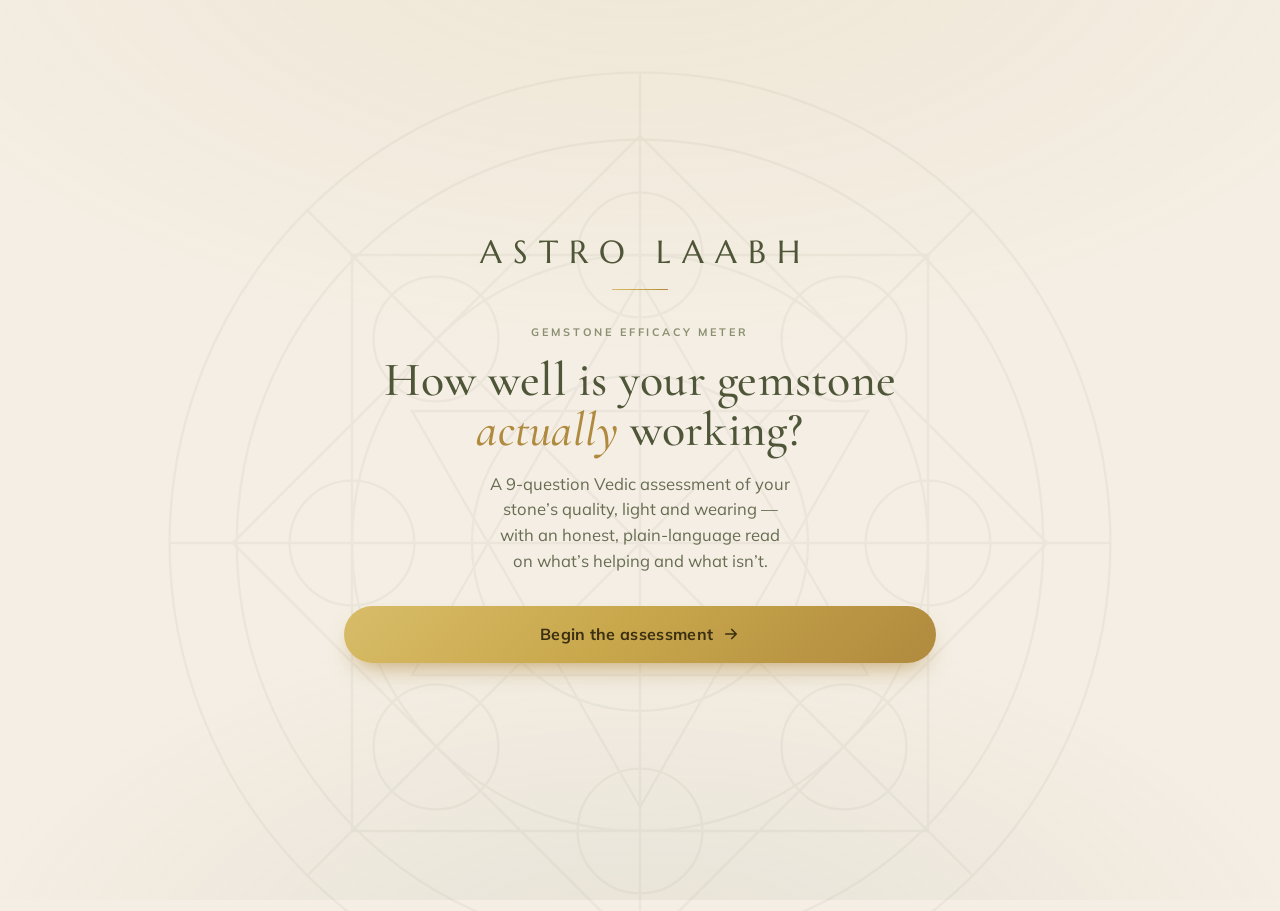
<file: index.html>
<!doctype html>
<html lang="en">
<head>
  <meta charset="utf-8" />
  <meta name="viewport" content="width=device-width, initial-scale=1, viewport-fit=cover" />
  <title>Gemstone Efficacy Meter · AstroLaabh</title>
  <meta name="description" content="Find out how well your gemstone is actually working — in 9 questions. A Vedic efficacy assessment by AstroLaabh." />

  <!-- Display serif (high-contrast, elegant) + humanist sans for UI -->
  <link rel="preconnect" href="https://fonts.googleapis.com" />
  <link rel="preconnect" href="https://fonts.gstatic.com" crossorigin />
  <link href="https://fonts.googleapis.com/css2?family=Cormorant+Garamond:ital,wght@0,400;0,500;0,600;1,400&family=Marcellus&family=Mulish:wght@400;500;600;700&display=swap" rel="stylesheet" />

  <link rel="stylesheet" href="./styles.css" />
</head>
<body>
  <!-- Sacred-geometry watermark, low opacity, behind everything -->
  <div class="yantra-bg" aria-hidden="true"></div>

  <main id="app" class="app" aria-live="polite"></main>

  <script type="module" src="./src/app.js"></script>
</body>
</html>
</file>
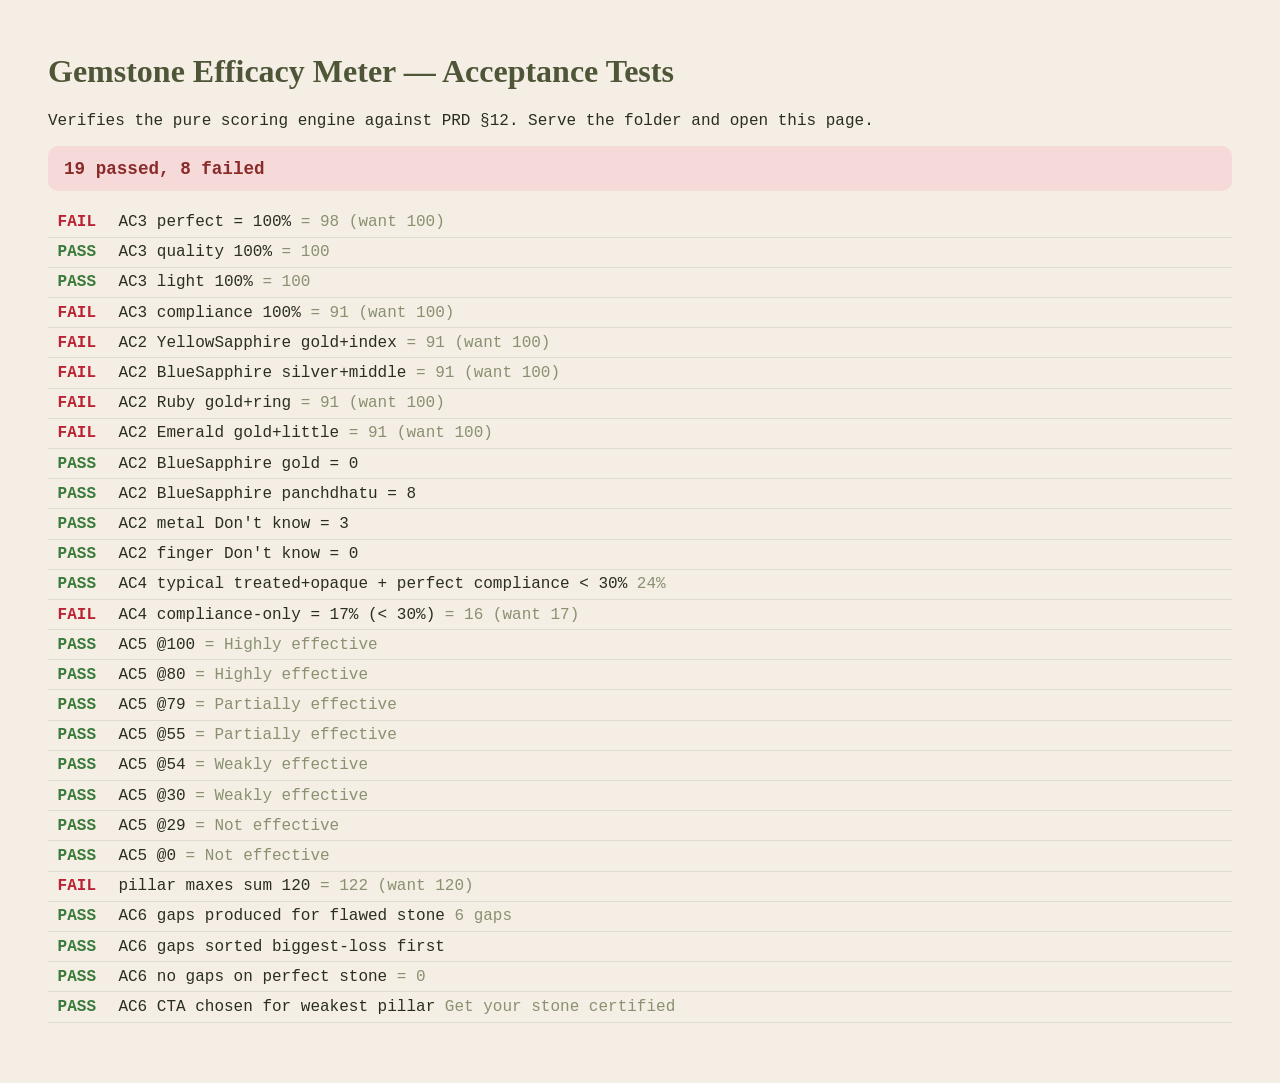
<file: tests.html>
<!doctype html>
<html lang="en">
<head>
  <meta charset="utf-8" />
  <meta name="viewport" content="width=device-width, initial-scale=1" />
  <title>Efficacy Meter · Acceptance Tests (PRD §12)</title>
  <style>
    body { font-family: ui-monospace, SFMono-Regular, Menlo, monospace; background:#F4EEE4; color:#2A2E20; margin:0; padding:2rem clamp(1rem,4vw,3rem); }
    h1 { font-family: Georgia, serif; color:#4F5638; }
    .summary { font-size:1.1rem; font-weight:700; padding:.8rem 1rem; border-radius:10px; margin:1rem 0; }
    .ok { background:#dff0df; color:#2e5a2e; } .bad { background:#f6dada; color:#8a2a2a; }
    .row { padding:.35rem .6rem; border-bottom:1px solid rgba(79,86,56,.12); display:flex; gap:.6rem; }
    .pass::before { content:"PASS"; color:#3a7a3a; font-weight:700; }
    .fail::before { content:"FAIL"; color:#b23; font-weight:700; }
    .tag { width:3.2rem; flex:none; }
    .detail { color:#8A9070; }
  </style>
</head>
<body>
  <h1>Gemstone Efficacy Meter — Acceptance Tests</h1>
  <p>Verifies the pure scoring engine against PRD §12. Serve the folder and open this page.</p>
  <div id="summary" class="summary">Running…</div>
  <div id="out"></div>

  <script type="module">
    import { SCORING, STONES, QUESTIONS } from './src/config.js';
    import { score, buildGaps, recommendCta, metalPoints, fingerPoints, verdictFor } from './src/scoring.js';

    const out = document.getElementById('out');
    let passes = 0, failures = 0;
    const row = (ok, name, detail) => {
      ok ? passes++ : failures++;
      const d = document.createElement('div');
      d.className = 'row';
      d.innerHTML = `<span class="tag ${ok ? 'pass' : 'fail'}"></span><span>${name}</span>${detail !== undefined ? `<span class="detail">${detail}</span>` : ''}`;
      out.appendChild(d);
    };
    const eq = (n, g, w) => row(g === w, n, `= ${g}` + (g === w ? '' : ` (want ${w})`));
    const ok = (n, c, d) => row(!!c, n, d);

    const perfect = {
      origin:{optionId:'premium',points:25}, treatment:{optionId:'untreated',points:20},
      carat:{optionId:'6plus',points:15}, certification:{optionId:'intl',points:5},
      light_transmission:{optionId:'clear',points:20}, luster:{optionId:'bright',points:15},
      metal:{optionId:'gold'}, finger:{optionId:'index'}, energising:{optionId:'proper',points:7}
    };
    const rp = score('yellow_sapphire', perfect);
    eq('AC3 perfect = 100%', rp.efficacyPercent, 100);
    eq('AC3 quality 100%', rp.pillarPercent.quality, 100);
    eq('AC3 light 100%', rp.pillarPercent.light, 100);
    eq('AC3 compliance 100%', rp.pillarPercent.compliance, 100);

    const cp = (stone) => { const s = STONES[stone]; const a = JSON.parse(JSON.stringify(perfect)); a.metal={optionId:s.correctMetals[0]}; a.finger={optionId:s.correctFinger}; return score(stone,a).pillarPercent.compliance; };
    eq('AC2 YellowSapphire gold+index', cp('yellow_sapphire'), 100);
    eq('AC2 BlueSapphire silver+middle', cp('blue_sapphire'), 100);
    eq('AC2 Ruby gold+ring', cp('ruby'), 100);
    eq('AC2 Emerald gold+little', cp('emerald'), 100);
    ok('AC2 BlueSapphire gold = 0', metalPoints('blue_sapphire','gold') === 0);
    ok('AC2 BlueSapphire panchdhatu = 8', metalPoints('blue_sapphire','panchdhatu') === 8);
    ok('AC2 metal Don\'t know = 3', metalPoints('ruby','dontknow') === 3);
    ok('AC2 finger Don\'t know = 0', fingerPoints('ruby','dontknow') === 0);

    const typical = { origin:{optionId:'synthetic',points:0}, treatment:{optionId:'heated',points:6}, carat:{optionId:'under2',points:0}, certification:{optionId:'none',points:0}, light_transmission:{optionId:'opaque',points:0}, luster:{optionId:'dull',points:3}, metal:{optionId:'gold'}, finger:{optionId:'index'}, energising:{optionId:'proper',points:7} };
    const rt = score('yellow_sapphire', typical);
    ok('AC4 typical treated+opaque + perfect compliance < 30%', rt.efficacyPercent < 30, `${rt.efficacyPercent}%`);

    const compOnly = { origin:{optionId:'synthetic',points:0}, treatment:{optionId:'fracture',points:0}, carat:{optionId:'under2',points:0}, certification:{optionId:'none',points:0}, light_transmission:{optionId:'opaque',points:0}, luster:{optionId:'scratched',points:0}, metal:{optionId:'gold'}, finger:{optionId:'index'}, energising:{optionId:'proper',points:7} };
    eq('AC4 compliance-only = 17% (< 30%)', score('yellow_sapphire', compOnly).efficacyPercent, 17);

    eq('AC5 @100', verdictFor(100).label, 'Highly effective');
    eq('AC5 @80', verdictFor(80).label, 'Highly effective');
    eq('AC5 @79', verdictFor(79).label, 'Partially effective');
    eq('AC5 @55', verdictFor(55).label, 'Partially effective');
    eq('AC5 @54', verdictFor(54).label, 'Weakly effective');
    eq('AC5 @30', verdictFor(30).label, 'Weakly effective');
    eq('AC5 @29', verdictFor(29).label, 'Not effective');
    eq('AC5 @0', verdictFor(0).label, 'Not effective');

    eq('pillar maxes sum 120', SCORING.PILLAR_MAX.quality + SCORING.PILLAR_MAX.light + SCORING.PILLAR_MAX.compliance, 120);

    const gaps = buildGaps('yellow_sapphire', typical, QUESTIONS);
    ok('AC6 gaps produced for flawed stone', gaps.length >= 5, `${gaps.length} gaps`);
    ok('AC6 gaps sorted biggest-loss first', gaps[0].lost >= gaps[gaps.length-1].lost);
    eq('AC6 no gaps on perfect stone', buildGaps('yellow_sapphire', perfect, QUESTIONS).length, 0);
    ok('AC6 CTA chosen for weakest pillar', !!recommendCta(rt, typical).cta, recommendCta(rt, typical).title);

    const s = document.getElementById('summary');
    s.className = 'summary ' + (failures === 0 ? 'ok' : 'bad');
    s.textContent = `${passes} passed, ${failures} failed`;
  </script>
</body>
</html>
</file>
<file: styles.css>
/* =========================================================================
   AstroLaabh — Gemstone Efficacy Meter
   Design system wired to the Brand Direction tokens (PRD §5)
   Aesthetic: luxury Vedic / celestial — olive & sage, champagne gold,
   elegant serif display, sacred-geometry motifs over warm cream.
   ========================================================================= */

:root {
  /* ---- Color palette (PRD §5.1) ---- */
  --color-bg:           #F4EEE4;  /* Travertine / warm cream */
  --color-surface:      #E7DDCF;  /* Sage mist */
  --color-primary:      #4F5638;  /* Deep Olive */
  --color-primary-soft: #8A9070;  /* Sage */
  --color-accent:       #C9A84C;  /* Champagne Gold */
  --color-accent-deep:  #B08A3E;  /* Antique gold */
  --color-sand:         #C8AC8C;  /* Warm Sand */
  --color-ink:          #2A2E20;  /* Near-black olive */

  /* Derived / utility */
  --surface-2:          #EFE7D9;
  --hairline:           rgba(79, 86, 56, 0.16);
  --gold-grad:          linear-gradient(135deg, #D8BC68 0%, #C9A84C 45%, #B08A3E 100%);
  --olive-grad:         linear-gradient(160deg, #59613F 0%, #4F5638 100%);
  --shadow-card:        0 1px 2px rgba(42,46,32,.05), 0 14px 34px -18px rgba(42,46,32,.35);
  --shadow-soft:        0 10px 30px -20px rgba(42,46,32,.45);

  /* ---- Type (PRD §5.2) ---- */
  --font-display: "Cormorant Garamond", "Marcellus", Georgia, serif;
  --font-wordmark: "Marcellus", "Cormorant Garamond", Georgia, serif;
  --font-body: "Mulish", system-ui, -apple-system, "Segoe UI", sans-serif;

  --maxw: 32rem;          /* mobile-first reading width */
  --radius: 18px;
  --radius-sm: 12px;
  --ease: cubic-bezier(.22,.61,.36,1);
}

/* ---------------------------------------------------------------- reset */
*, *::before, *::after { box-sizing: border-box; }
html { -webkit-text-size-adjust: 100%; }
body {
  margin: 0;
  background: var(--color-bg);
  color: var(--color-ink);
  font-family: var(--font-body);
  font-size: 16px;
  line-height: 1.55;
  -webkit-font-smoothing: antialiased;
  text-rendering: optimizeLegibility;
  min-height: 100dvh;
}
button { font: inherit; color: inherit; cursor: pointer; }
img, svg { display: block; max-width: 100%; }
:focus-visible {
  outline: 2px solid var(--color-accent-deep);
  outline-offset: 3px;
  border-radius: 6px;
}

/* ------------------------------------------------- sacred-geometry bg */
.yantra-bg {
  position: fixed; inset: 0; z-index: 0;
  pointer-events: none;
  background:
    radial-gradient(120% 90% at 50% -10%, rgba(201,168,76,.10), transparent 55%),
    radial-gradient(90% 70% at 50% 110%, rgba(138,144,112,.12), transparent 60%);
}
.yantra-bg::before {
  content: "";
  position: absolute; left: 50%; top: 7%;
  width: min(150vw, 60rem); aspect-ratio: 1;
  transform: translateX(-50%);
  opacity: .05;
  background-image: url("./src/yantra.svg");
  background-size: contain;
  background-repeat: no-repeat;
  background-position: center;
}

/* ---------------------------------------------------------------- app shell */
.app {
  position: relative; z-index: 1;
  max-width: var(--maxw);
  margin: 0 auto;
  padding: clamp(1.1rem, 3vw, 1.6rem) clamp(1.1rem, 4vw, 1.5rem) 3rem;
  min-height: 100dvh;
}

/* screen transitions */
.screen { animation: rise .5s var(--ease) both; }
@keyframes rise { from { opacity: 0; transform: translateY(14px); } to { opacity: 1; transform: none; } }

/* ============================================================ wordmark / logo */
.brandbar { display: flex; align-items: center; justify-content: center; gap: .7rem; }
.wordmark {
  font-family: var(--font-wordmark);
  letter-spacing: .34em;
  text-transform: uppercase;
  color: var(--color-primary);
  font-size: clamp(1.05rem, 3.6vw, 1.3rem);
  font-weight: 400;
  line-height: 1;
  padding-left: .34em; /* optical balance for tracking */
}
.gemmark { width: 34px; height: 34px; flex: none; }

.eyebrow {
  font-size: .68rem; letter-spacing: .26em; text-transform: uppercase;
  color: var(--color-primary-soft); font-weight: 700;
}

/* ============================================================ LANDING */
.landing {
  text-align: center;
  /* fill the viewport (minus the app's vertical padding) and centre content */
  min-height: calc(100dvh - 4.5rem);
  display: flex; flex-direction: column; justify-content: center; align-items: center;
}
.landing .gemmark-lg { width: 92px; height: 92px; margin: 0 auto clamp(1.4rem,4vh,2rem); }
.landing .wordmark { font-size: clamp(1.5rem, 6vw, 2rem); display: inline-block; margin-bottom: .25rem; }
.landing .tagline-rule {
  width: 56px; height: 1px; margin: 1.1rem auto 1.4rem;
  background: var(--gold-grad);
}
.landing h1 {
  font-family: var(--font-display);
  font-weight: 500;
  font-size: clamp(2.1rem, 9vw, 3rem);
  line-height: 1.06;
  color: var(--color-primary);
  margin: .2rem 0 .9rem;
  letter-spacing: .005em;
}
.landing h1 em { font-style: italic; color: var(--color-accent-deep); }
.landing .lede {
  color: var(--color-primary);
  opacity: .85;
  max-width: 30ch; margin: 0 auto 2rem;
  font-size: 1.04rem;
}
.landing .meta-chips {
  display: flex; gap: .5rem; justify-content: center; flex-wrap: wrap;
  margin-top: 1.6rem;
}
.chip {
  font-size: .74rem; letter-spacing: .04em;
  color: var(--color-primary); background: var(--surface-2);
  border: 1px solid var(--hairline);
  padding: .42rem .8rem; border-radius: 999px;
  display: inline-flex; align-items: center; gap: .4rem;
}
.chip svg { width: 14px; height: 14px; }

/* ============================================================ TOP BAR / PROGRESS */
.topbar { display: flex; align-items: center; gap: .9rem; margin-bottom: 1.3rem; min-height: 34px; }
.backbtn {
  border: 1px solid var(--hairline); background: var(--surface-2);
  width: 38px; height: 38px; border-radius: 50%; flex: none;
  display: grid; place-items: center; color: var(--color-primary);
  transition: background .2s, transform .15s;
}
.backbtn:hover { background: var(--color-surface); }
.backbtn:active { transform: scale(.94); }
.backbtn[disabled] { opacity: 0; pointer-events: none; }

.progress-wrap { flex: 1; }
.step-label {
  font-size: .66rem; letter-spacing: .24em; text-transform: uppercase;
  color: var(--color-primary-soft); font-weight: 700;
  display: flex; justify-content: space-between; margin-bottom: .42rem;
}
.step-label .stone-tag { color: var(--color-accent-deep); }
.progress-track {
  height: 5px; border-radius: 999px;
  background: var(--color-surface);
  overflow: hidden;
}
.progress-fill {
  height: 100%; border-radius: 999px;
  background: var(--gold-grad);
  width: 0; transition: width .55s var(--ease);
  box-shadow: 0 0 0 1px rgba(176,138,62,.15) inset;
}

/* ============================================================ STEP CARD */
.step-image {
  border-radius: var(--radius);
  overflow: hidden;
  background: #fff;
  border: 1px solid var(--hairline);
  box-shadow: var(--shadow-soft);
  margin-bottom: 1.25rem;
}
.step-image svg, .step-image img { width: 100%; height: auto; }
.step-image figcaption {
  font-size: .72rem; letter-spacing: .02em;
  color: var(--color-primary-soft);
  padding: .55rem .85rem .65rem;
  border-top: 1px solid var(--hairline);
  background: var(--surface-2);
  display: flex; align-items: center; gap: .45rem;
}
.step-image figcaption svg { width: 13px; height: 13px; flex: none; }

.q-title {
  font-family: var(--font-display);
  font-weight: 500;
  font-size: clamp(1.6rem, 6.5vw, 2.05rem);
  line-height: 1.12;
  color: var(--color-primary);
  margin: 0 0 .55rem;
}
.q-hint {
  color: var(--color-ink); opacity: .72;
  font-size: .95rem; line-height: 1.5;
  margin: 0 0 1.25rem;
  border-left: 2px solid var(--color-sand);
  padding-left: .85rem;
}

/* ---- immersive option grid: each answer is a large image-button ----- */
.step { position: relative; }
.step-ambient {
  position: absolute; top: -1rem; left: 50%; transform: translateX(-50%);
  width: 150%; height: 320px; pointer-events: none; z-index: -1;
  background: radial-gradient(60% 60% at 50% 0%, color-mix(in srgb, var(--stone) 26%, transparent), transparent 70%);
}

.option-grid {
  display: grid; grid-template-columns: 1fr 1fr; gap: .65rem;
  grid-auto-rows: 1fr;        /* rows share height equally so every card fits */
  min-height: 0;
}
.option-grid.compact { grid-template-columns: repeat(3, 1fr); gap: .5rem; }

.opt-card {
  position: relative; display: flex; flex-direction: column; min-height: 0;
  text-align: left; padding: 0; overflow: hidden;
  background: #fff;
  border: 1px solid var(--hairline);
  border-radius: var(--radius);
  box-shadow: var(--shadow-soft);
  transition: transform .16s var(--ease), box-shadow .22s, border-color .2s;
  animation: cardIn .45s var(--ease) both;
}
.option-grid .opt-card:nth-child(2) { animation-delay: .05s; }
.option-grid .opt-card:nth-child(3) { animation-delay: .1s; }
.option-grid .opt-card:nth-child(4) { animation-delay: .15s; }
.option-grid .opt-card:nth-child(5) { animation-delay: .2s; }
@keyframes cardIn { from { opacity: 0; transform: translateY(12px) scale(.98); } to { opacity: 1; transform: none; } }

.opt-card:hover { transform: translateY(-3px); box-shadow: var(--shadow-card); border-color: var(--color-sand); }
.opt-card:active { transform: translateY(-1px) scale(.995); }

/* visual fills the available card height; image is contained (never cropped) */
.opt-visual { flex: 1 1 auto; min-height: 0; width: 100%; background: var(--surface-2); overflow: hidden; }
.opt-visual svg { width: 100%; height: 100%; display: block; transition: transform .4s var(--ease); }
.opt-card:hover .opt-visual svg { transform: scale(1.03); }

.opt-meta { flex: none; padding: .5rem .7rem .6rem; }
.opt-label { display: block; color: var(--color-ink); font-weight: 700; font-size: clamp(.84rem, 2.3vw, .98rem); line-height: 1.18; }
.opt-sub { display: block; color: var(--color-primary-soft); font-size: clamp(.7rem, 1.9vw, .8rem); margin-top: .12rem; line-height: 1.22; }
.compact .opt-meta { padding: .35rem .45rem .45rem; text-align: center; }
.compact .opt-label { font-size: clamp(.74rem, 2vw, .84rem); }
.compact .opt-sub { font-size: .68rem; }

/* selected state — gold ring + check badge */
.opt-badge {
  position: absolute; top: .6rem; right: .6rem; z-index: 2;
  width: 28px; height: 28px; border-radius: 50%;
  background: var(--gold-grad); color: #fff;
  display: grid; place-items: center;
  box-shadow: 0 4px 10px -3px rgba(176,138,62,.7);
  transform: scale(0); transition: transform .25s var(--ease);
}
.opt-badge svg { width: 16px; height: 16px; }
.compact .opt-badge { width: 22px; height: 22px; top: .4rem; right: .4rem; }
.compact .opt-badge svg { width: 13px; height: 13px; }

.opt-card[aria-checked="true"] {
  border-color: var(--color-accent);
  box-shadow: 0 0 0 2px var(--color-accent), var(--shadow-card);
}
.opt-card[aria-checked="true"] .opt-badge { transform: scale(1); }
.opt-card[aria-checked="true"] .opt-label { color: var(--color-primary); }

/* dynamic step-8: two sub-groups */
.subfactor-h {
  font-size: .72rem; letter-spacing: .2em; text-transform: uppercase;
  color: var(--color-primary-soft); font-weight: 700; margin: 0 0 .6rem;
  display: flex; align-items: center; gap: .5rem;
}
.subfactor-h .pts-tag {
  color: var(--color-accent-deep); font-size: .68rem;
}

/* =========================================================================
   VIEWPORT-LOCKED QUIZ — the whole step fits on screen, no page scroll.
   Only the step view is locked; landing & result scroll normally.
   ========================================================================= */
body.quiz-lock { overflow: hidden; height: 100dvh; }
body.quiz-lock .app {
  height: 100dvh; min-height: 0; overflow: hidden;
  display: flex; flex-direction: column;
  padding-top: .9rem; padding-bottom: .9rem;
}
body.quiz-lock .step { display: flex; flex-direction: column; flex: 1 1 auto; min-height: 0; }
body.quiz-lock .topbar { flex: none; margin-bottom: 1rem; }
body.quiz-lock .q-title { flex: none; margin-bottom: .35rem; font-size: clamp(1.35rem, 5.2vw, 1.85rem); }
body.quiz-lock .q-hint { flex: none; margin-bottom: .75rem; font-size: clamp(.8rem, 2.2vw, .9rem); }

/* the option area expands to fill whatever height is left */
.step-body { flex: 1 1 auto; min-height: 0; display: flex; flex-direction: column; gap: .55rem; }
.step-body > .option-grid { flex: 1 1 auto; min-height: 0; }
.subfactor { flex: 1 1 auto; min-height: 0; display: flex; flex-direction: column; }
.subfactor > .option-grid { flex: 1 1 auto; min-height: 0; }

/* ============================================================ FOOTER CTA */
.step-foot { flex: none; margin-top: .8rem; }
.btn {
  display: inline-flex; align-items: center; justify-content: center; gap: .55rem;
  width: 100%;
  font-weight: 700; letter-spacing: .02em;
  border: none; border-radius: 999px;
  padding: 1rem 1.4rem;
  transition: transform .14s var(--ease), box-shadow .2s, opacity .2s, filter .2s;
}
.btn-primary {
  background: var(--olive-grad); color: #F6F1E6;
  box-shadow: 0 10px 24px -12px rgba(42,46,32,.7);
}
.btn-primary:hover { filter: brightness(1.06); }
.btn-primary:active { transform: translateY(1px) scale(.995); }
.btn-primary[disabled] { opacity: .4; pointer-events: none; box-shadow: none; }
.btn-gold {
  background: var(--gold-grad); color: #3a2f12;
  box-shadow: 0 12px 26px -12px rgba(176,138,62,.85);
}
.btn-gold:hover { filter: brightness(1.04); }
.btn-gold:active { transform: translateY(1px) scale(.995); }
.btn-ghost {
  background: transparent; color: var(--color-primary);
  border: 1px solid var(--color-primary-soft);
}
.btn-ghost:hover { background: var(--surface-2); }
.btn .arrow { transition: transform .2s; }
.btn:hover .arrow { transform: translateX(3px); }

.foot-note { text-align: center; color: var(--color-primary-soft); font-size: .78rem; margin-top: .85rem; }

/* ============================================================ RESULT SCREEN */
.result { text-align: center; }
.result .verdict-eyebrow { margin-bottom: 1.2rem; }

.ring-wrap { position: relative; width: 256px; height: 256px; margin: .4rem auto 1.5rem; }
.ring-wrap svg { width: 100%; height: 100%; transform: rotate(-90deg); }
.ring-bg { fill: none; stroke: var(--color-surface); stroke-width: 14; }
.ring-fg {
  fill: none; stroke: url(#goldStroke); stroke-width: 14; stroke-linecap: round;
  transition: stroke-dashoffset 1.4s var(--ease);
}
.ring-center {
  position: absolute; inset: 0; display: grid; place-items: center; align-content: center;
}
.ring-pct {
  /* Marcellus gives clean lining figures (no descending old-style digits) */
  font-family: "Marcellus", var(--font-display); font-weight: 400;
  font-size: 6rem; line-height: .82; color: var(--color-primary);
  font-variant-numeric: lining-nums; font-feature-settings: "lnum" 1;
  letter-spacing: .01em;
}
.ring-pct .sym { font-size: 2.2rem; vertical-align: super; color: var(--color-accent-deep); margin-left: .04em; }
.ring-sub { font-size: .92rem; letter-spacing: .3em; text-transform: uppercase; color: var(--color-primary-soft); font-weight: 700; margin-top: .5rem; }

.verdict-label {
  font-family: var(--font-display); font-size: 1.9rem; font-weight: 500;
  color: var(--color-primary); margin: .2rem 0 .5rem;
}
.verdict-msg { color: var(--color-ink); opacity: .8; max-width: 34ch; margin: 0 auto 1.8rem; }

.divider-orn {
  display: flex; align-items: center; justify-content: center; gap: .8rem;
  color: var(--color-accent-deep); margin: 1.8rem 0 1.2rem;
}
.divider-orn::before, .divider-orn::after {
  content: ""; height: 1px; flex: 1; max-width: 70px;
  background: linear-gradient(90deg, transparent, var(--color-sand));
}
.divider-orn::after { background: linear-gradient(270deg, transparent, var(--color-sand)); }
.divider-orn .lbl { font-size: 1rem; letter-spacing: .16em; text-transform: uppercase; color: var(--color-primary-soft); font-weight: 700; white-space: nowrap; }

/* pillar bars */
.pillars { display: grid; gap: 1rem; text-align: left; margin-bottom: .5rem; }
.pillar-row .pillar-head { display: flex; justify-content: space-between; align-items: baseline; margin-bottom: .4rem; }
.pillar-name { font-weight: 700; color: var(--color-primary); font-size: .95rem; }
.pillar-name .max { color: var(--color-primary-soft); font-weight: 500; font-size: .78rem; letter-spacing: .03em; }
.pillar-val { font-family: var(--font-display); font-size: 1.25rem; color: var(--color-primary); font-weight: 600; }
.pillar-track { height: 9px; border-radius: 999px; background: var(--color-surface); overflow: hidden; }
.pillar-bar { height: 100%; border-radius: 999px; background: var(--gold-grad); width: 0; transition: width 1.1s var(--ease); }
.pillar-bar.weak { background: linear-gradient(135deg,#C99A6B,#B07A4A); }

/* gap breakdown */
.gaps { text-align: left; display: grid; gap: .65rem; margin: .4rem 0 .5rem; }
.gap {
  display: flex; gap: .75rem; align-items: flex-start;
  background: #fff; border: 1px solid var(--hairline); border-radius: var(--radius-sm);
  padding: .85rem .95rem;
}
.gap .gap-icon { flex: none; width: 26px; height: 26px; border-radius: 50%; display: grid; place-items: center;
  background: var(--surface-2); color: var(--color-accent-deep); margin-top: 1px; }
.gap .gap-icon svg { width: 14px; height: 14px; }
.gap .gap-body .gap-factor { font-size: .68rem; letter-spacing: .14em; text-transform: uppercase; color: var(--color-primary-soft); font-weight: 700; margin-bottom: .15rem; }
.gap .gap-body .gap-text { color: var(--color-ink); font-size: .92rem; line-height: 1.45; }
.gaps-none {
  text-align: left; background: #fff; border: 1px solid var(--hairline); border-radius: var(--radius-sm);
  padding: 1rem; color: var(--color-primary); display: flex; gap: .7rem; align-items: center;
}

/* CTA card */
.cta-card {
  text-align: left; margin: 1.6rem 0 .5rem;
  border-radius: var(--radius); padding: 1.4rem;
  background: var(--olive-grad); color: #F4EEE4;
  box-shadow: var(--shadow-card); position: relative; overflow: hidden;
}
.cta-card::after {
  content: ""; position: absolute; right: -40px; top: -40px; width: 160px; height: 160px;
  background: url("./src/yantra.svg") center/contain no-repeat; opacity: .08; filter: invert(1);
}
.cta-card .cta-eyebrow { font-size: .66rem; letter-spacing: .24em; text-transform: uppercase; color: var(--color-accent); font-weight: 700; }
.cta-card h3 { font-family: var(--font-display); font-weight: 500; font-size: 1.45rem; margin: .35rem 0 .5rem; }
.cta-card p { opacity: .82; font-size: .92rem; margin: 0 0 1.1rem; }
.cta-card .btn-gold { width: 100%; }
.cta-secondary { display:flex; gap:.6rem; margin-top:.7rem; }
.cta-secondary .btn { flex:1; padding:.8rem; font-size:.86rem; }
.cta-card .btn-ghost { color:#F4EEE4; border-color: rgba(244,238,228,.35); }
.cta-card .btn-ghost:hover { background: rgba(244,238,228,.08); }

/* lead capture — deep-olive / champagne-gold card theme (matches CTA card) */
.lead {
  text-align: left; margin-top: 1.6rem;
  background: var(--olive-grad); color: #F4EEE4;
  border-radius: var(--radius); padding: 1.5rem 1.4rem;
  box-shadow: var(--shadow-card);
  position: relative; overflow: hidden;
}
.lead::after {   /* yantra corner watermark, as on the CTA card */
  content: ""; position: absolute; right: -42px; top: -42px; width: 175px; height: 175px;
  background: url("./src/yantra.svg") center/contain no-repeat; opacity: .08; filter: invert(1);
  pointer-events: none;
}
.lead > * { position: relative; z-index: 1; }   /* content above the watermark */
.lead h3 { font-family: var(--font-display); font-weight: 500; font-size: 1.55rem; color: #F6F1E6; margin: 0 0 .3rem; }
.lead .lead-sub { color: rgba(244,238,228,.78); font-size: .9rem; margin: 0 0 1.25rem; }
.field { margin-bottom: .9rem; }
.field label { display: block; font-size: .72rem; letter-spacing: .14em; text-transform: uppercase; color: var(--color-accent); font-weight: 700; margin-bottom: .38rem; }
.field input {
  width: 100%; font: inherit; color: #F6F1E6;
  background: rgba(244,238,228,.08); border: 1px solid rgba(244,238,228,.24);
  border-radius: var(--radius-sm); padding: .8rem .9rem;
  transition: background .2s, border-color .2s;
}
.field input::placeholder { color: rgba(244,238,228,.45); }
.field input:focus-visible { background: rgba(244,238,228,.14); border-color: var(--color-accent); outline: none; }
.optin { display: flex; gap: .6rem; align-items: flex-start; font-size: .88rem; color: rgba(244,238,228,.92); margin: .4rem 0 1.2rem; }
.optin input { margin-top: .2rem; width: 18px; height: 18px; accent-color: var(--color-accent); flex: none; }
.lead .thanks { text-align: center; padding: 1rem .5rem; }
.lead .thanks svg { width: 46px; height: 46px; margin: 0 auto .6rem; stroke: var(--color-accent); }
.lead .thanks h3 { margin-bottom: .3rem; }

.restart { margin-top: 1.6rem; text-align: center; }
.restart button { background: none; border: none; color: var(--color-primary-soft); font-size: .82rem; letter-spacing: .04em; text-decoration: underline; text-underline-offset: 3px; }
.restart button:hover { color: var(--color-primary); }

.disclaimer { text-align: center; font-size: .74rem; color: var(--color-primary-soft); margin-top: 2rem; line-height: 1.5; max-width: 38ch; margin-left: auto; margin-right: auto; }

/* ============================================================ desktop polish */
@media (min-width: 820px) {
  :root { --maxw: 40rem; }
  .app { padding-top: 2.2rem; }
  .step-image { margin-bottom: 1.5rem; }
}

/* ============================================================ reduced motion */
@media (prefers-reduced-motion: reduce) {
  *, *::before, *::after { animation-duration: .001ms !important; transition-duration: .001ms !important; }
}
</file>
